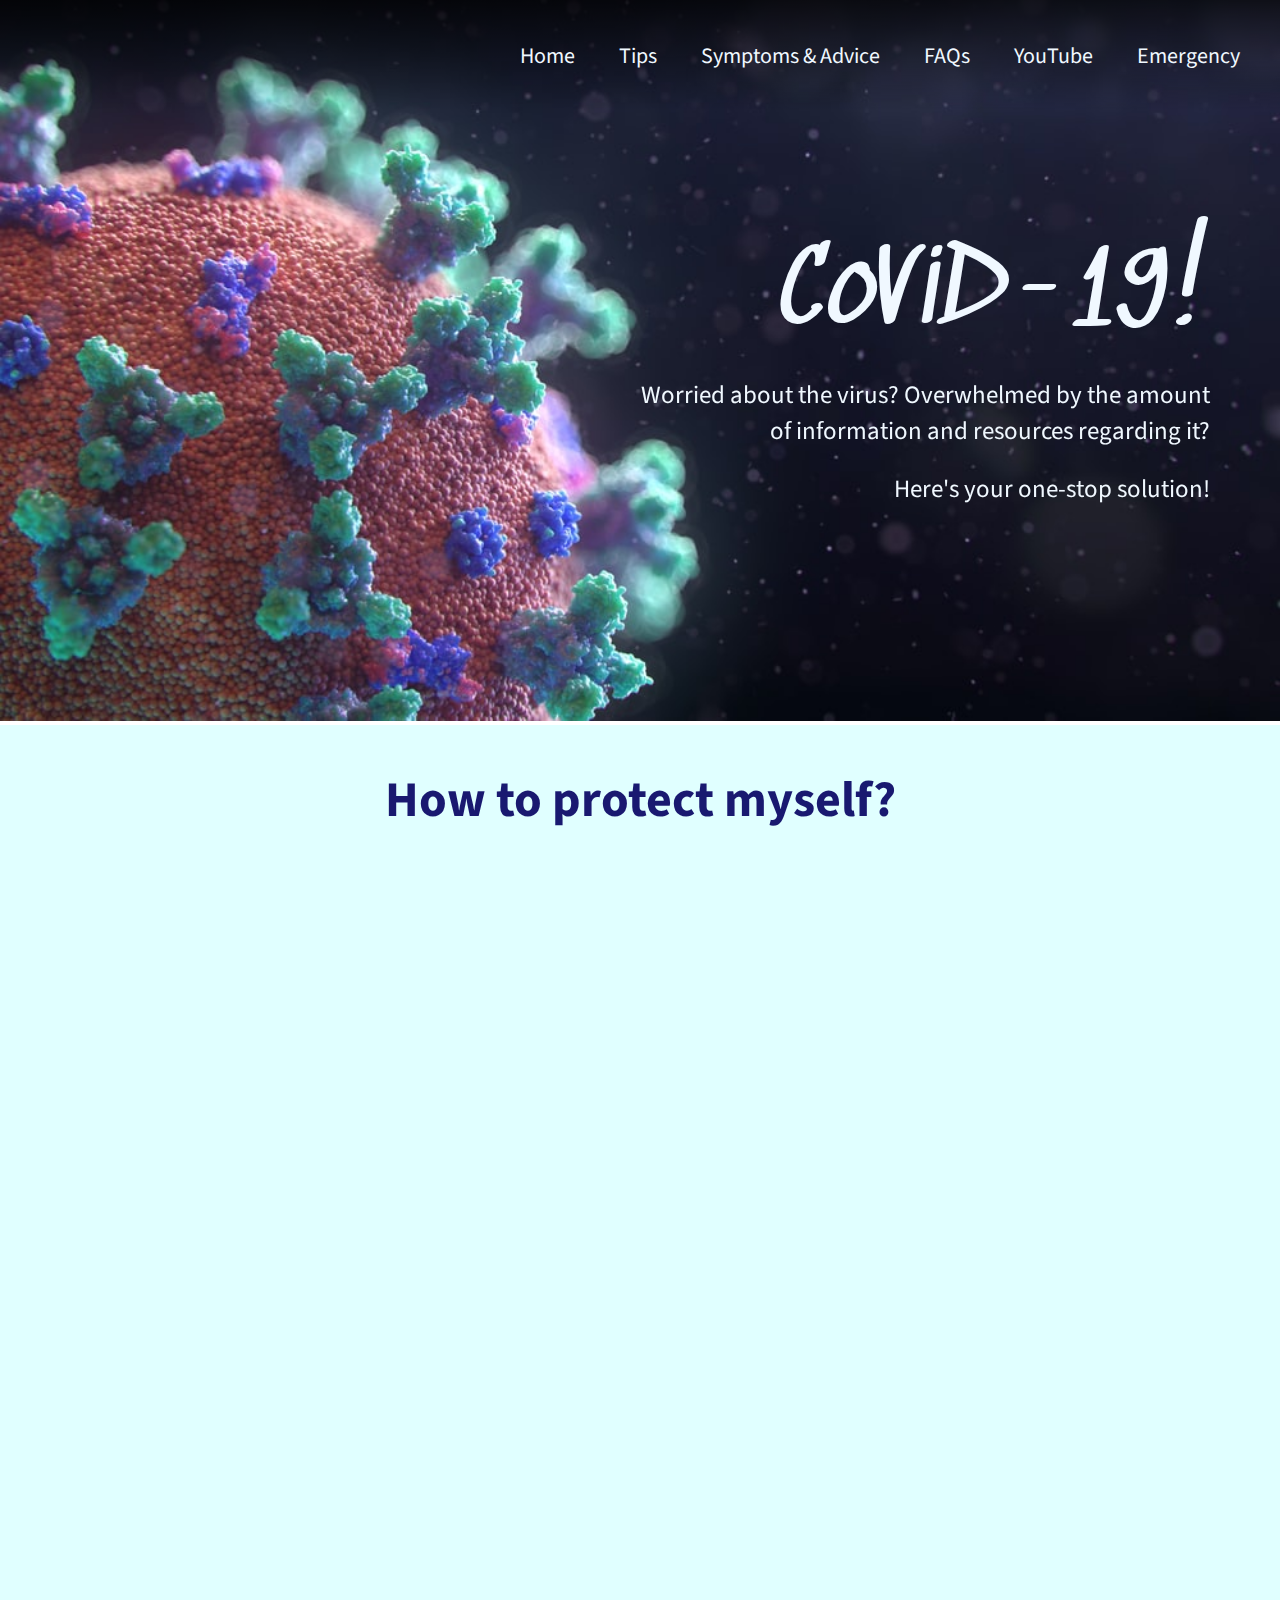
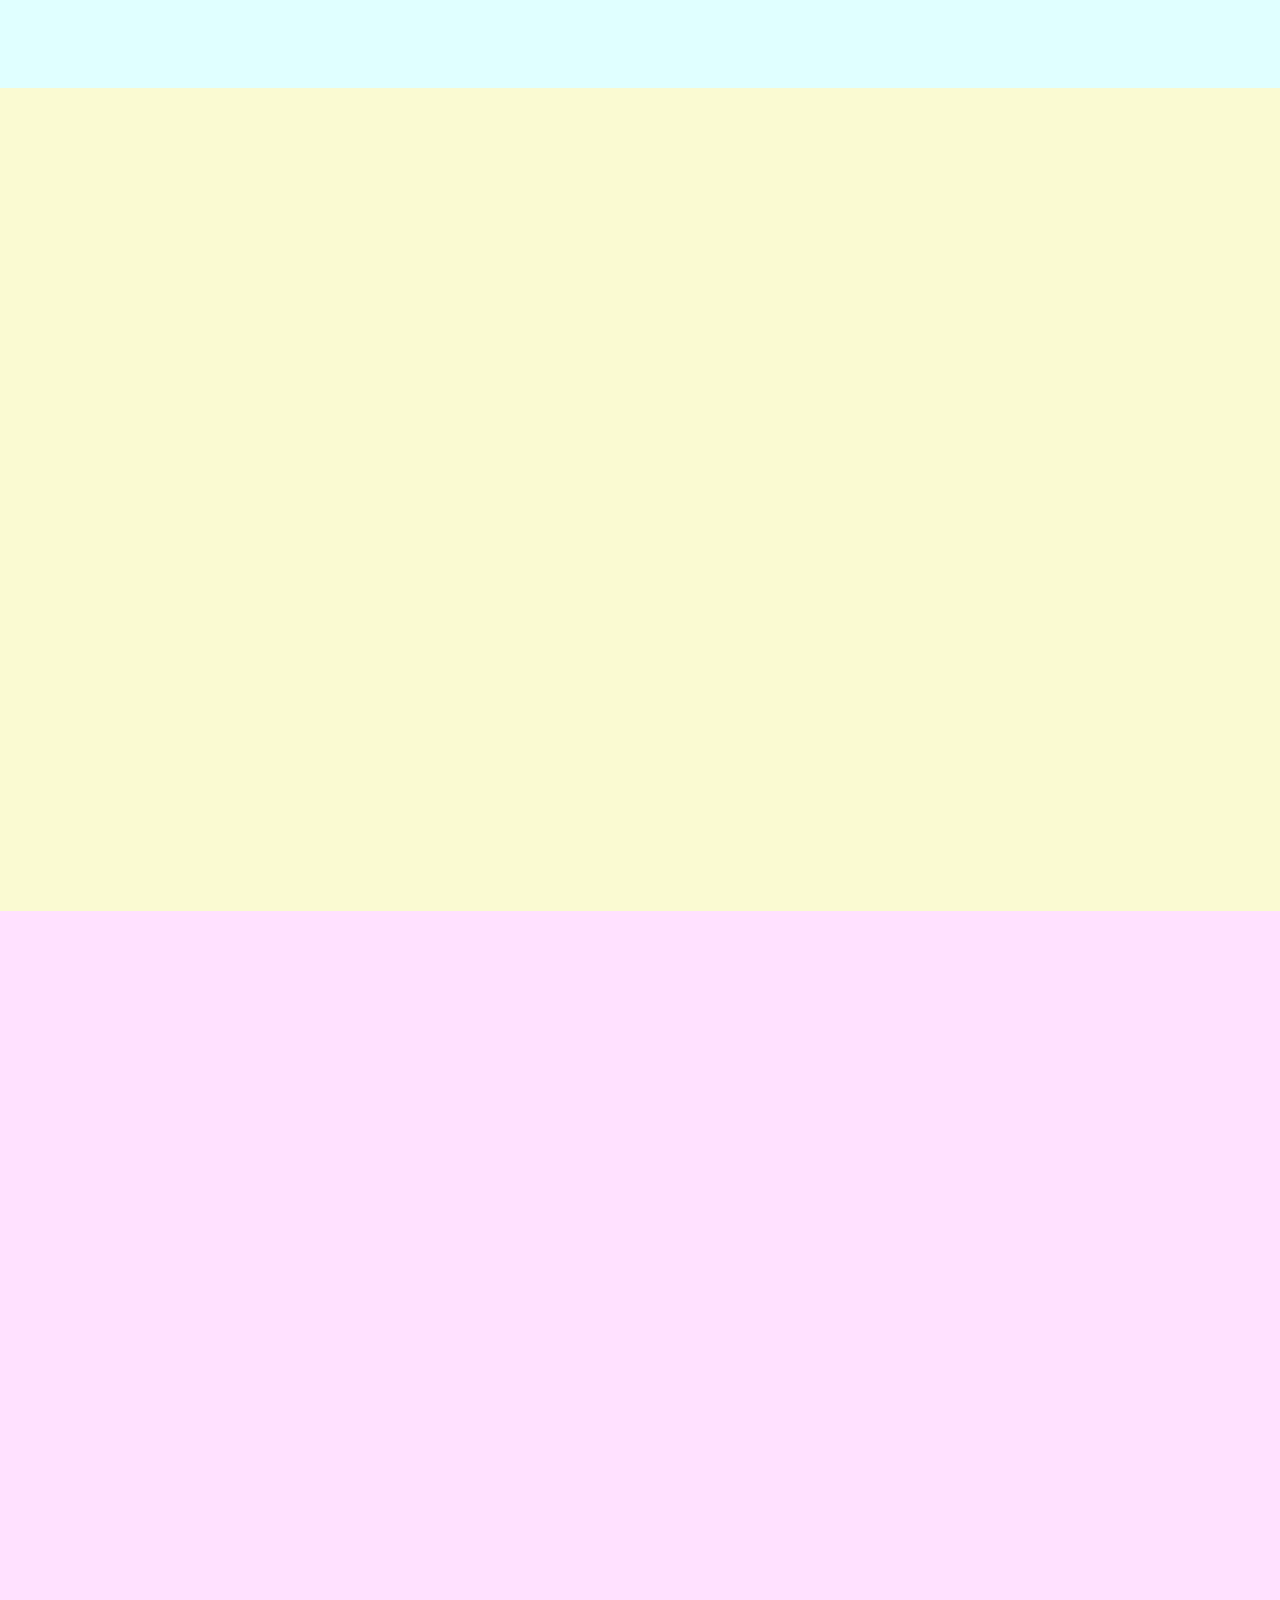
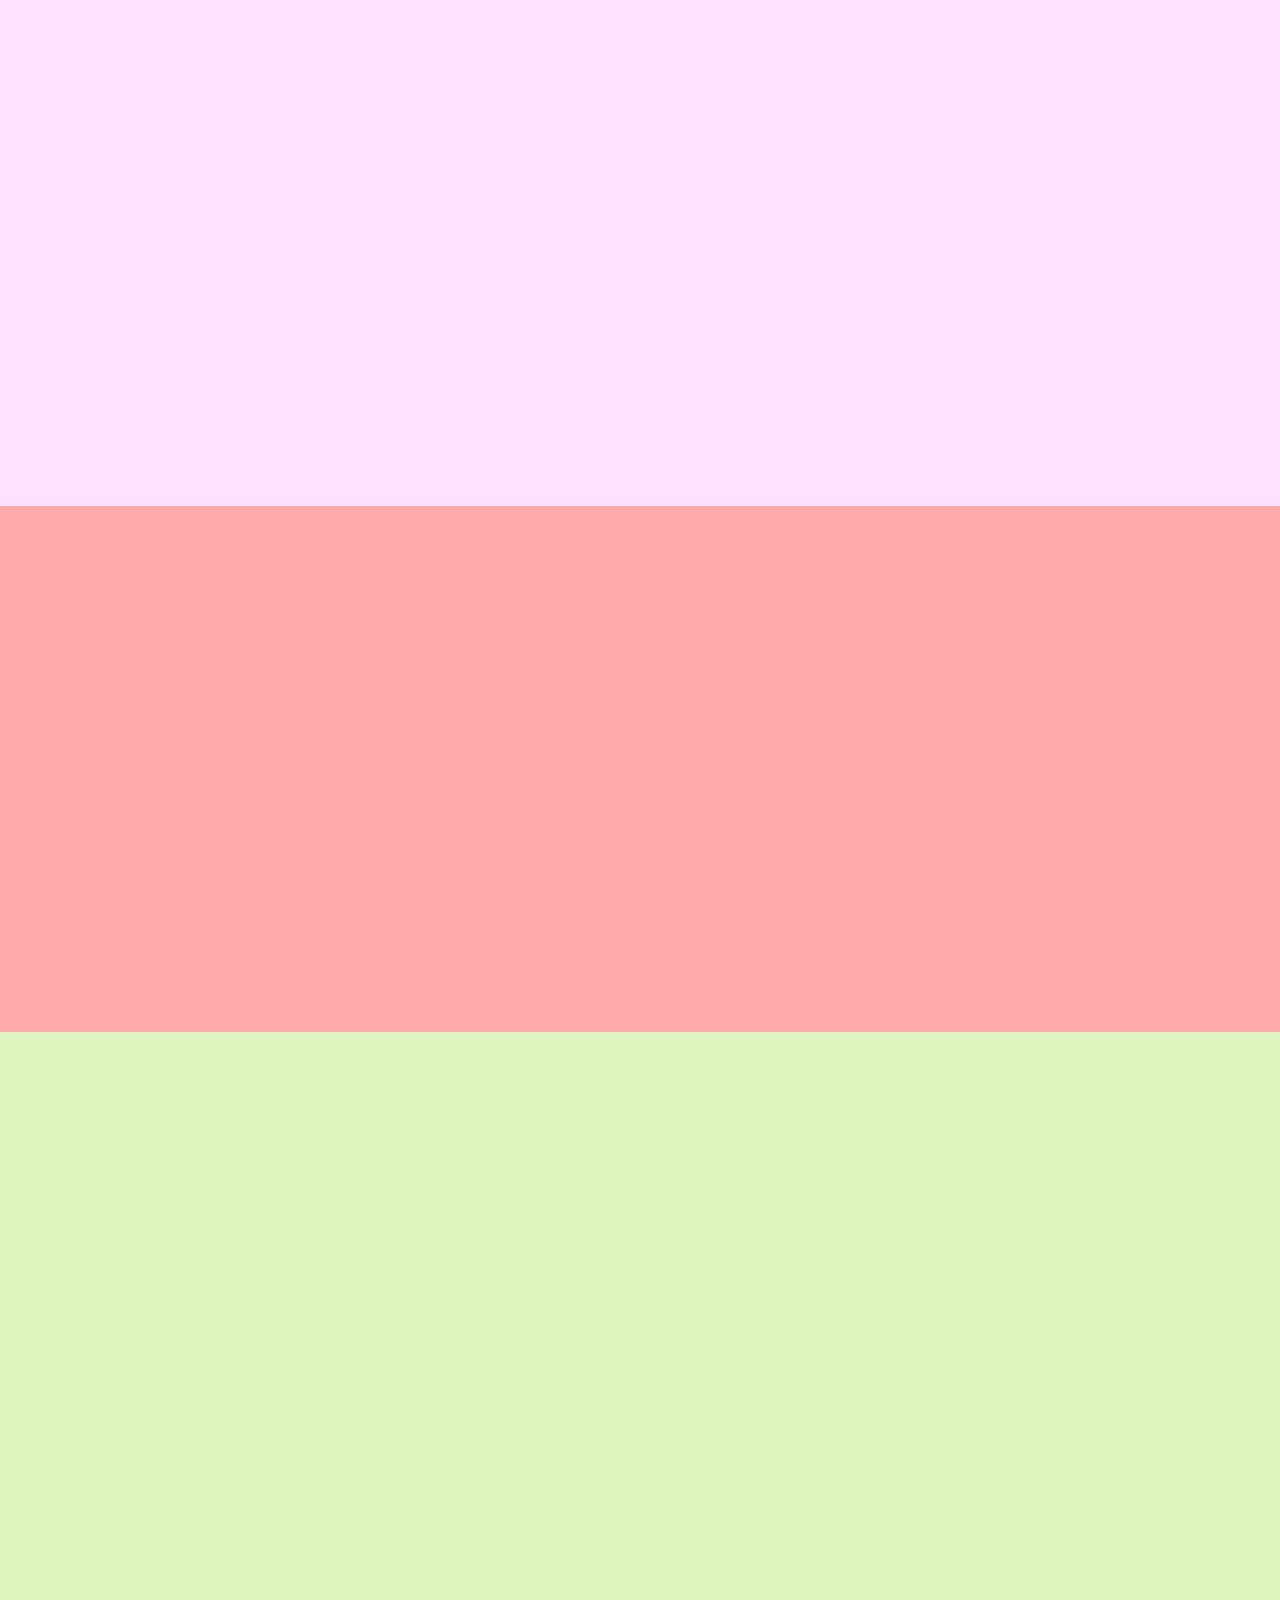
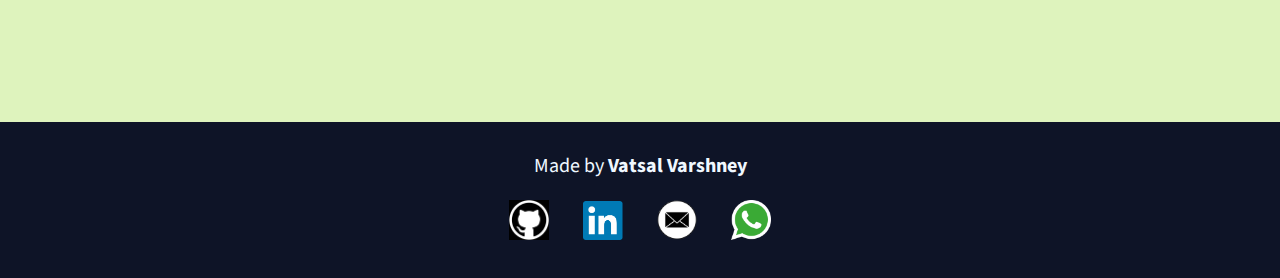
<file: public/index.html>
<!DOCTYPE html>
<html>
    <head>
        <title>Covid Guide</title>
        <link href="style.css" rel="stylesheet">
        <link href="https://fonts.googleapis.com/css2?family=Sedgwick+Ave&display=swap" rel="stylesheet">
        <link href="https://fonts.googleapis.com/css2?family=Source+Sans+Pro&display=swap" rel="stylesheet">
        <link href="images/coronavirus-crossed.png" rel="icon" type="image/png">
        <link href="https://unpkg.com/aos@next/dist/aos.css" rel="stylesheet">
    </head>
    <body>
        <a name='home'></a>
        <div class='home'>
            <div class='navbar'>
                <a href='#home' class='nav'>Home</a>
                <a href='#tips' class='nav'>Tips</a>
                <a href='#symptoms' class='nav'>Symptoms & Advice</a>
                <a href='#faqs' class='nav'>FAQs</a>
                <a href='#yt' class='nav'>YouTube</a>
                <a href='#hospitals' class='nav'>Emergency</a>
            </div>
            <img src='images/coronavirus.jfif' width=100%>
            <div class='heading1' data-aos="zoom-in" data-aos-duration="1000">CoViD-19!</div>
            <div class='heading2' data-aos="fade-left" data-aos-duration="1000" data-aos-delay="1000">Worried about the virus? Overwhelmed by the amount <br> of information and resources regarding it?</div>
            <div class='heading3' data-aos="fade-left" data-aos-duration="1000" data-aos-delay="2000">Here's your one-stop solution!</div>
        </div>
        <a name='tips'></a>
        <div class='tips'>
            <div class='tipsheading' data-aos="zoom-in"><b>How to protect myself?</b></div>
            <div class='tipbox' data-aos="fade-left">
                <div class='lefttext'>Wear Face Mask</div>
                <div class='rightimg'><img src='images/mask.png' width=150px></div>
            </div>
            <div class='tipbox' data-aos="fade-right">
                <div class='righttext'>Social Distancing</div>
                <div class='leftimg'><img src='images/social-distancing.png' width=150px></div>
            </div>
            <div class='tipbox' data-aos="fade-left">
                <div class='lefttext'>Wash Hands Regularly</div>
                <div class='rightimg'><img src='images/wash-hand.png' width=150px></div>
            </div>
            <div class='tipbox' data-aos="fade-right">
                <div class='leftimg'><img src='images/vaccine.png' width=150px></div>
                <div class='righttext'>Get Vaccinated</div>
            </div>
        </div>
        <a name='symptoms'></a>
        <div class='symptoms'>
            <div class='symptomsheading' data-aos="zoom-in"><b>How do I know if I'm infected?</b></div>
            <div class='symp1'  data-aos="zoom-in">Look for the following symptoms:</div>
            <div>
                <table border data-aos="zoom-in">
                    <tr>
                        <th>Symptom</th>
                        <th>Severity</th>
                        <th>Commonness</th>
                    </tr>
                    <tr>
                        <td>Fever</td>
                        <td>Mild/Moderate</td>
                        <td>Common</td>
                    </tr>
                    <tr>
                        <td>Cough</td>
                        <td>Mild/Moderate</td>
                        <td>Common</td>
                    </tr>
                    <tr>
                        <td>Loss of Taste and Smell</td>
                        <td>Mild</td>
                        <td>Common</td>
                    </tr>
                    <tr>
                        <td>Tiredness</td>
                        <td>Mild</td>
                        <td>Common</td>
                    </tr>
                    <tr>
                        <td>Sore Throat</td>
                        <td>Mild</td>
                        <td>Less common</td>
                    </tr>
                    <tr>
                        <td>Shortness of Breath</td>
                        <td>Moderate/Serious</td>
                        <td>Less common</td>
                    </tr>
                </table>
            </div>
            <div class='symp2' data-aos="zoom-in">If you feel any of the above symptoms, get a covid test done and self isolate.</div>
            <div class='advice' data-aos="zoom-in">
                <div style='padding: 20px 20px 0px 30px'>To treat the symptoms, you should:</div>
                <ul style='padding: 0px 20px 0px 60px'>
                    <li>Stay <b>hydrated</b></li>
                    <li>Take <b>medecines</b> only when prescribed by a doctor</li>
                    <li><b>Monitor</b> body temperature and oxygen level regularly</li>
                </ul>
            </div>
        </div>
        <a name='faqs'></a>
        <div class='faqs'>
            <div class='faqsheading' data-aos="zoom-in"><b>FAQs</b></div>
            <div class='quesbox' data-aos="flip-down">
                <div class='ques'><b><em>What is COVID-19?</em></b></div>
                <div class='ans'>COVID-19 is a disease caused by a virus called SARS-CoV-2. 
                    Most people with COVID-19 have mild symptoms, but some people can become 
                    severely ill. Although most people with COVID-19 get better within weeks 
                    of illness, some people experience post-COVID conditions. Post COVID 
                    conditions are a wide range of new, returning, or ongoing health problems 
                    people can experience more than four weeks after first being infected with 
                    the virus that causes COVID-19. Older people and those who have certain 
                    underlying medical conditions are more likely to get severely ill from 
                    COVID-19. Vaccines against COVID-19 are safe and effective.</div>
            </div>
            <div class='quesbox' data-aos="flip-down">
                <div class='ques'><b><em>Should I use soap and water or hand sanitizer to protect myself?</em></b></div>
                <div class='ans'>Handwashing is one of the best ways to protect yourself and 
                    your family from getting sick. Wash your hands often with soap and water 
                    for at least 20 seconds, especially after blowing your nose, coughing, or 
                    sneezing: going to the bathroom; and before eating or preparing food. 
                    If soap and water are not readily available, use an alcohol-based hand 
                    sanitizer with at least 60% alcohol.</div>
            </div>
            <div class='quesbox' data-aos="flip-down">
                <div class='ques'><b><em>What are the symptoms and complications that COVID-19 can cause?</em></b></div>
                <div class='ans'>People with COVID-19 have reported a wide range of symptoms 
                    - from mild symptoms to severe illness. Symptoms may appear 2-14 days after 
                    exposure to the virus. If you have fever, cough, or other symptoms, you might 
                    have COVID-19.</div>
            </div>
            <div class='quesbox' data-aos="flip-down">
                <div class='ques'><b><em>What is a Variant? How to protect against new variants?</em></b></div>
                <div class='ans'>All viruses, including SARS-CoV-2, change over time by mutations. 
                    The resulting virus is mostly identical to the parent virus but with subtle changes. 
                    Each such mutated virus is called a variant. Most changes have little to no impact 
                    on the virus’s properties. However, some changes may affect the virus’s properties, 
                    such as how easily it spreads, the disease severity, or the performance of vaccines. 
                    To protect against a new variant, the same precautions must be followed.</div>
            </div>
        </div>
        <a name='yt'></a>
        <div class='yt'>
            <div class='ytheading' data-aos="zoom-in"><b>A Useful YouTube Video</b></div>
            <iframe data-aos="zoom-in" width="560" height="315" src="https://www.youtube.com/embed/qHksVwOrpbE" title="YouTube video player" frameborder="0" allow="accelerometer; autoplay; clipboard-write; encrypted-media; gyroscope; picture-in-picture" allowfullscreen></iframe>
        </div>
        <a name="hospitals"></a>
        <div class="hospitals">
            <div class="hospheading" data-aos="zoom-in"><b>Emergency?</b></div>
            <div class="hosptext" data-aos="zoom-in">Follow this map to hospitals near IIT Delhi</div>
            <iframe data-aos="zoom-in" src="https://www.google.com/maps/embed?pb=!1m16!1m12!1m3!1d27461.012632367376!2d77.17941582322499!3d28.54713429392332!2m3!1f0!2f0!3f0!3m2!1i1024!2i768!4f13.1!2m1!1shospital!5e0!3m2!1sen!2sin!4v1644419981350!5m2!1sen!2sin" width="600" height="450" style="border:0;" allowfullscreen="" loading="lazy"></iframe>
        </div>
        <div class='contact'>
            <div class='madeby'>Made by <b>Vatsal Varshney</b></div>
            <a href='https://www.github.com/vatsalvarshney' target='_blank' class='link'><img src='images/github icon.png' width=40px></a>
            <a href='https://www.linkedin.com/in/vatsal-varshney-2b262722a/' target='_blank' class='link'><img src='images/linkedin icon.png' width=40px></a>
            <a href='mailto:ee3210700@iitd.ac.in?subject=Query%20regarding%20CovidGuide&body=Hey!%20I%20visited%20your%20website%20and%20had%20a%20query...' class='link'><img src='images/mail icon.png' width=40px></a>
            <a href='https://api.whatsapp.com/send/?phone=917599005124' target='_blank' class='link'><img src='images/whatsapp icon.png' width=40px></a>
        </div>
        <script src="https://unpkg.com/aos@next/dist/aos.js"></script>
        <script>
            AOS.init();
        </script>
    </body>
</html>
</file>
<file: public/style.css>
body{
    margin: 0px 0px auto;
}

.home{
    position: relative;
    text-align: right;
    color: aliceblue;
    vertical-align: middle;
}

.navbar{
    position: absolute;
    width:100%;
    padding-top: 3.1vw;
    padding-bottom: 3.1vw;
    padding-left: 1.56vw;
    right: 0px;
    background-image: linear-gradient(to bottom, rgba(0,0,0,0.8), rgba(0,0,0,0));
}

.nav{
    text-decoration: none;
    color: aliceblue;
    font-family: 'Source Sans Pro', sans-serif;
    padding-right: 3.12vw;
    font-size: 1.72vw;
}

.heading1{
    position: absolute;
    top: 32%;
    right: 5.4vw;
    font-size: 7.8vw;
    font-family: 'Sedgwick Ave', cursive;
}

.heading2{
    position: absolute;
    top: 52%;
    right: 5.46vw;
    font-size: 1.95vw;
    font-family: 'Source Sans Pro', sans-serif;
}

.heading3{
    position: absolute;
    top: 65%;
    right: 5.46vw;
    font-size: 1.95vw;
    font-family: 'Source Sans Pro', sans-serif;
}

.tips{
    padding: 20px;
    font-family: 'Source Sans Pro', sans-serif;
    background-color:lightcyan;
}

.tipsheading{
    color: midnightblue;
    padding: 20px 5px;
    text-align: center;
    font-size: 50px;
}

.tipbox{
    position: relative;
    max-width: 770px;
    height: 170px;
    border-top: 4px solid darkturquoise;
    border-left: 4px solid darkturquoise;
    border-right: 4px solid rgb(2, 104, 105);
    border-bottom: 4px solid rgb(2, 104, 105);
    border-radius: 10px;
    margin-top: 20px;
    margin-bottom: 20px;
    margin-left: auto;
    margin-right: auto;
    font-size: 40px;
    background-color: rgb(240, 254, 255);
}

.lefttext{
    position: absolute;
    left: 100px;
    top: 60px;
}

.rightimg{
    position: absolute;
    right: 80px;
    top: 15px;
}

.righttext{
    position: absolute;
    right: 100px;
    top: 60px;
}

.leftimg{
    position: absolute;
    left: 80px;
    top: 15px;
}

.symptoms{
    font-family: 'Source Sans Pro', sans-serif;
    background-color: lightgoldenrodyellow;
    padding: 40px;
}

.symptomsheading{
    text-align: center;
    font-size: 50px;
    color:saddlebrown;
}

.symp1{
    text-align: center;
    padding: 20px;
    font-size: 30px;
}

table{
    background-color: white;
    text-align: center;
    border: 5px solid darkgreen;
    border-collapse: collapse;
    font-size: 18px;
    margin-left: auto;
    margin-right: auto;
}

th{
    background-color: rgb(222, 243, 189);
    border: 5px solid darkgreen;
    border-width: 2px;
    border-bottom-width: 4px;
    padding: 10px 15px;
    color: rgb(0, 70, 0);
}

td{
    background-color: rgb(249, 255, 240);
    border: 5px solid darkgreen;
    border-width: 2px;
    padding: 10px 20px;
}

.symp2{
    text-align: center;
    padding: 20px;
    font-size: 20px;
}

.advice{
    max-width: 640px;
    margin-left: auto;
    margin-right: auto;
    font-size: 20px;
    border: 5px solid saddlebrown;
    border-radius: 10px;
    background-color: rgb(255, 233, 195);
}

.faqs{
    background-color:rgb(255, 225, 255);
    text-align: center;
    font-family: 'Source Sans Pro', sans-serif;
    padding: 40px;
}

.faqsheading{
    font-size: 50px;
    color:purple;
    padding-bottom: 20px;
}

.quesbox{
    max-width: 900px;
    padding: 30px 40px;
    border: 4px solid rgb(130, 0, 119) ;
    border-radius: 10px;
    margin-right: auto;
    margin-left: auto;
    margin-bottom: 20px;
    background-color:rgb(255, 247, 255);
}

.ques{
    font-size: 22px;
    padding-bottom: 10px;
}

.ans{
    font-size: 20px;
}

.yt{
    padding: 40px;
    text-align: center;
    font-size: 50px;
    font-family: 'Source Sans Pro', sans-serif;
    color: rgb(99, 1, 1);
    background-color: rgb(255, 170, 170);
}

.ytheading{
    padding-bottom: 40px;
}

.contact{
    color: aliceblue;
    font-size: 20px;
    font-family: 'Source Sans Pro', sans-serif;
    text-align: center;
    background-color: rgb(14, 20, 39);
    padding: 30px;
}

.madeby{
    padding-bottom: 20px;
}

.link{
    padding: 15px;
}

.hospitals{
    padding: 40px;
    text-align: center;
    font-family: 'Source Sans Pro', sans-serif;
    background-color:rgb(222, 243, 189);
}

.hospheading{
    font-size: 50px;
    color: rgb(0, 82, 0);
}

.hosptext{
    padding: 20px;
    font-size: 30px;
}
</file>
